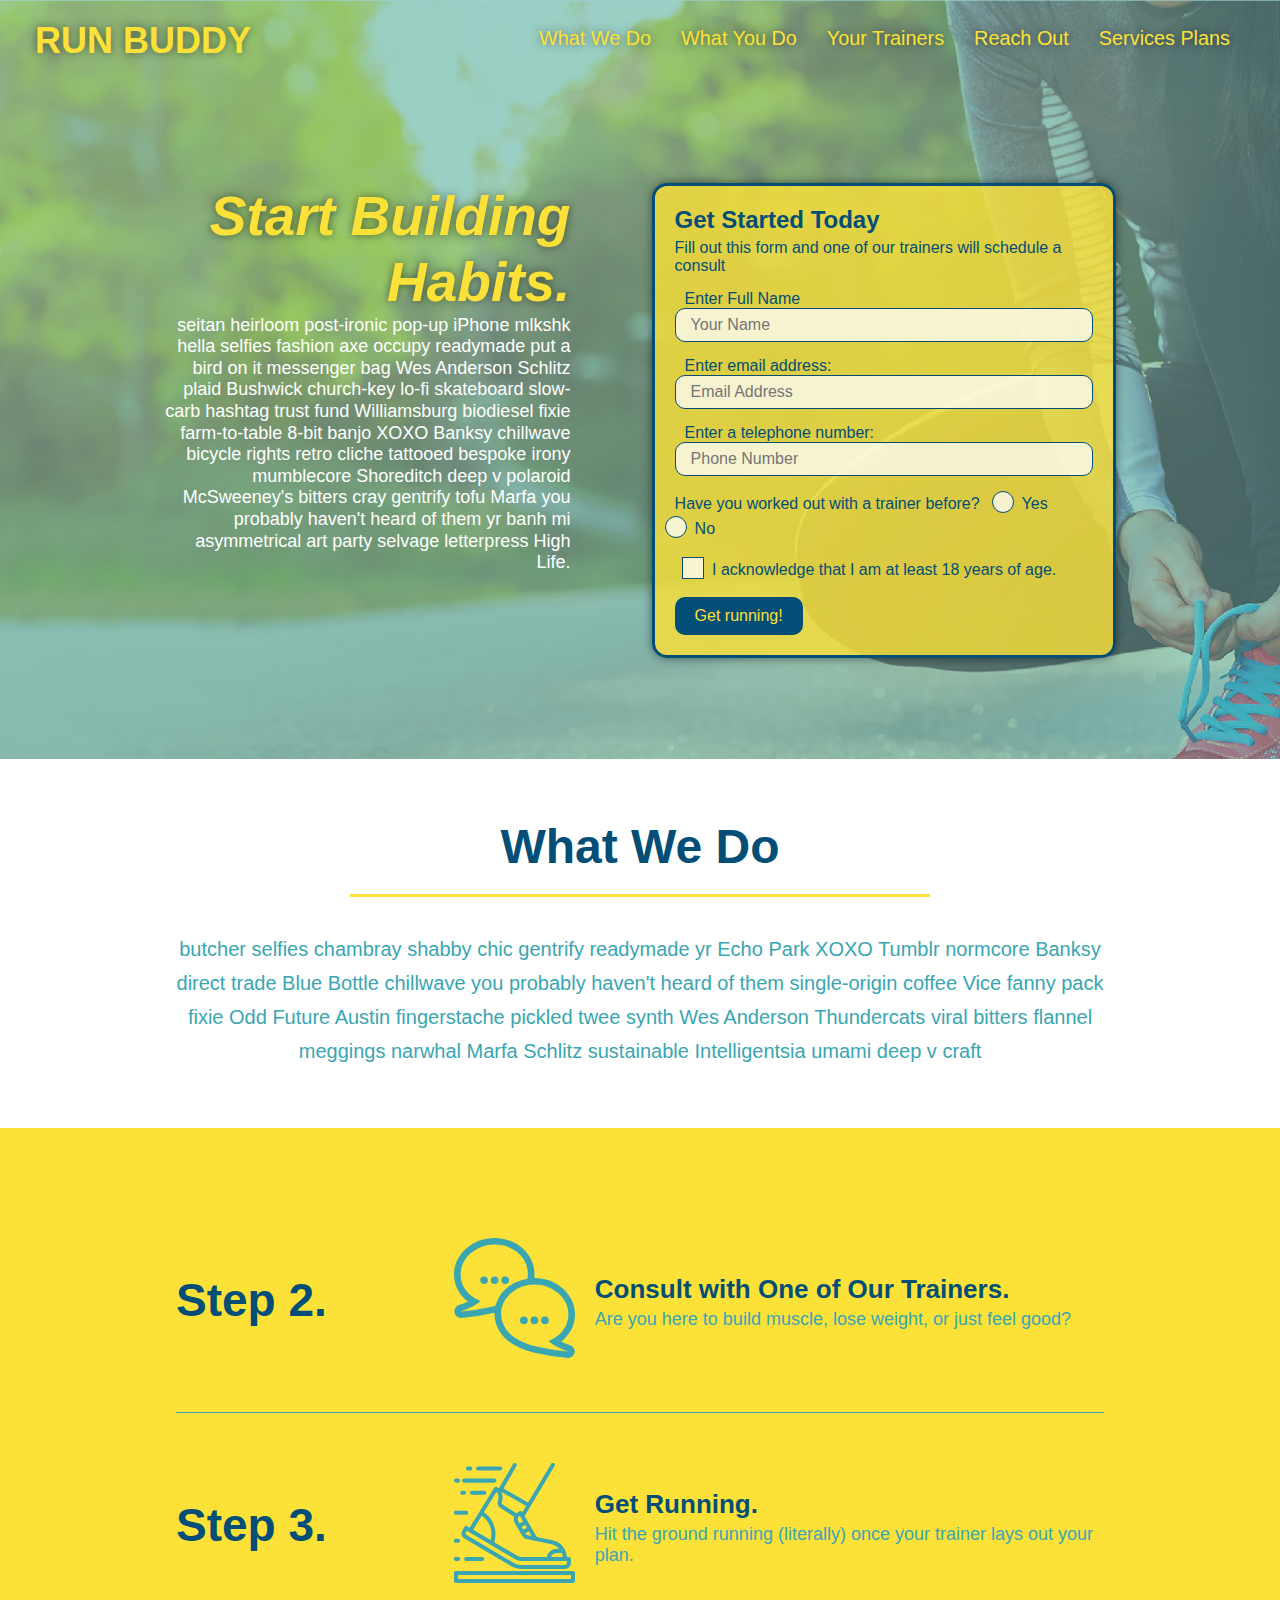
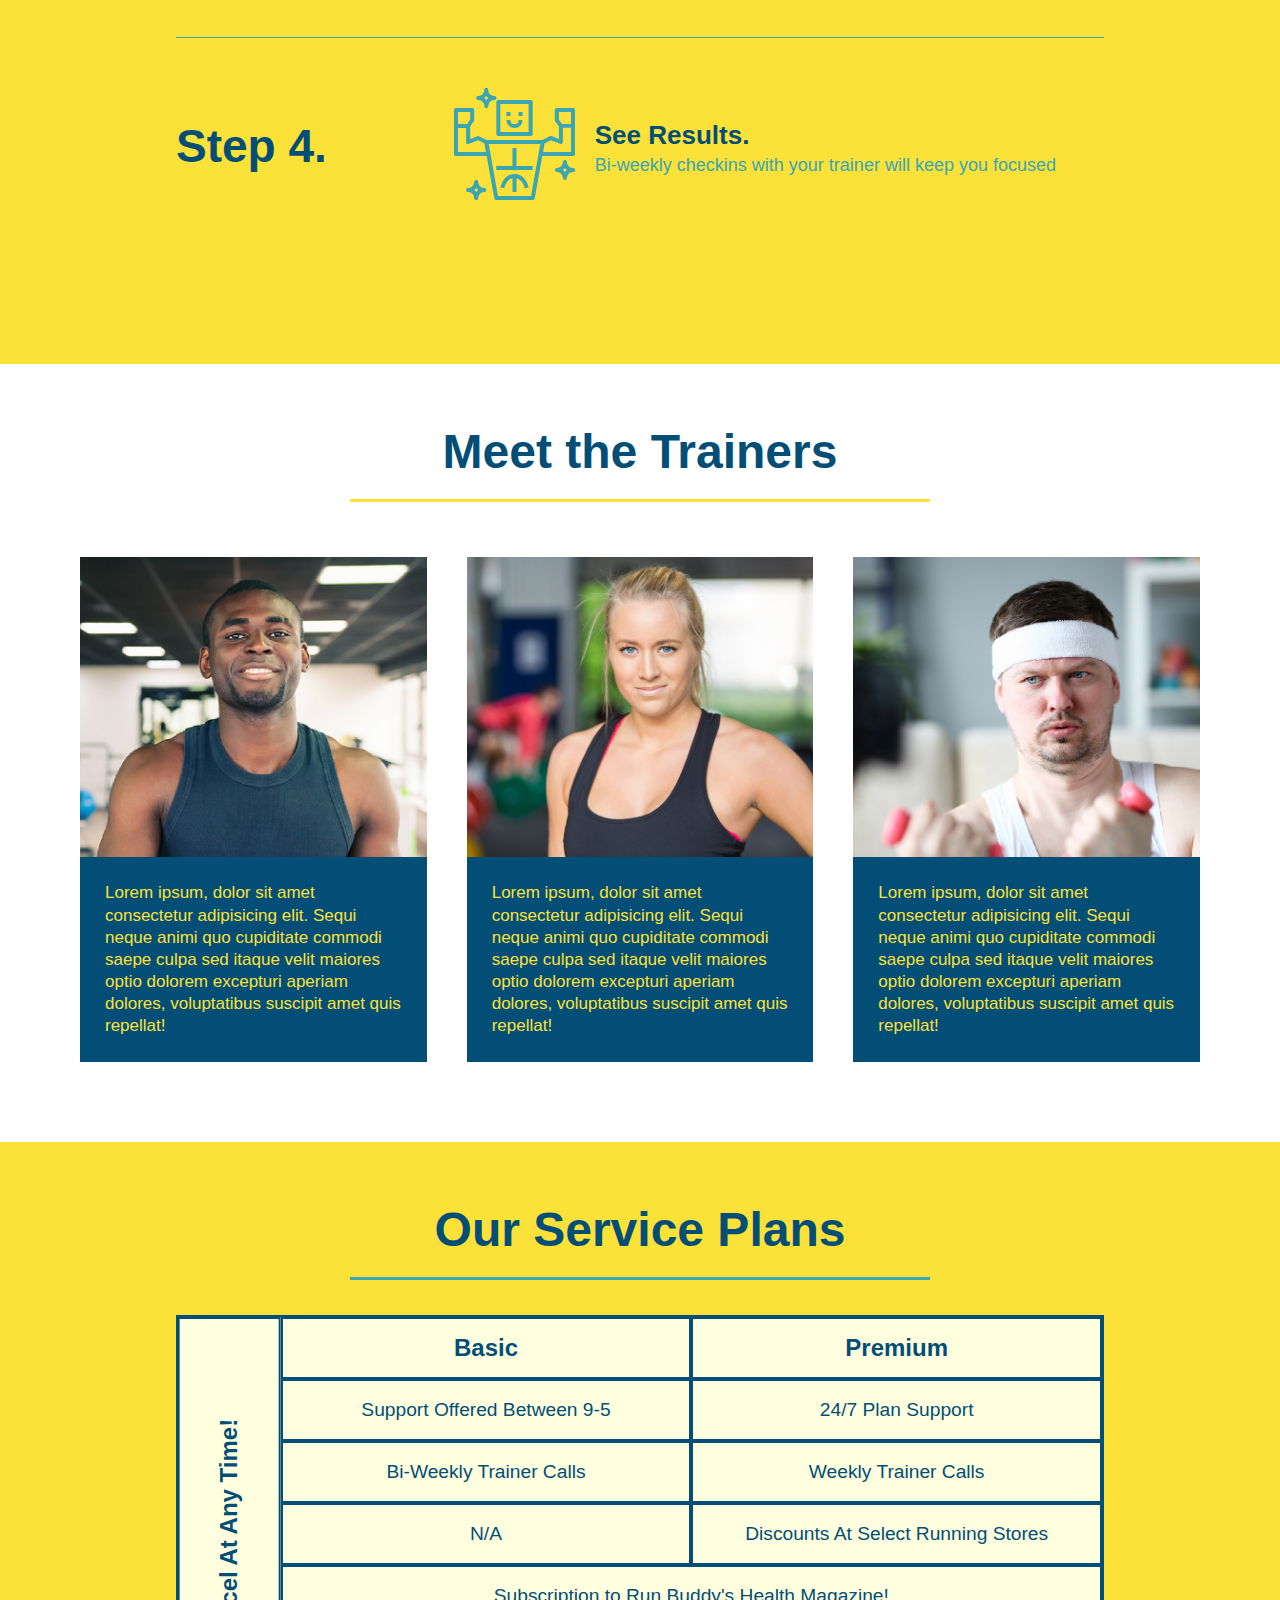
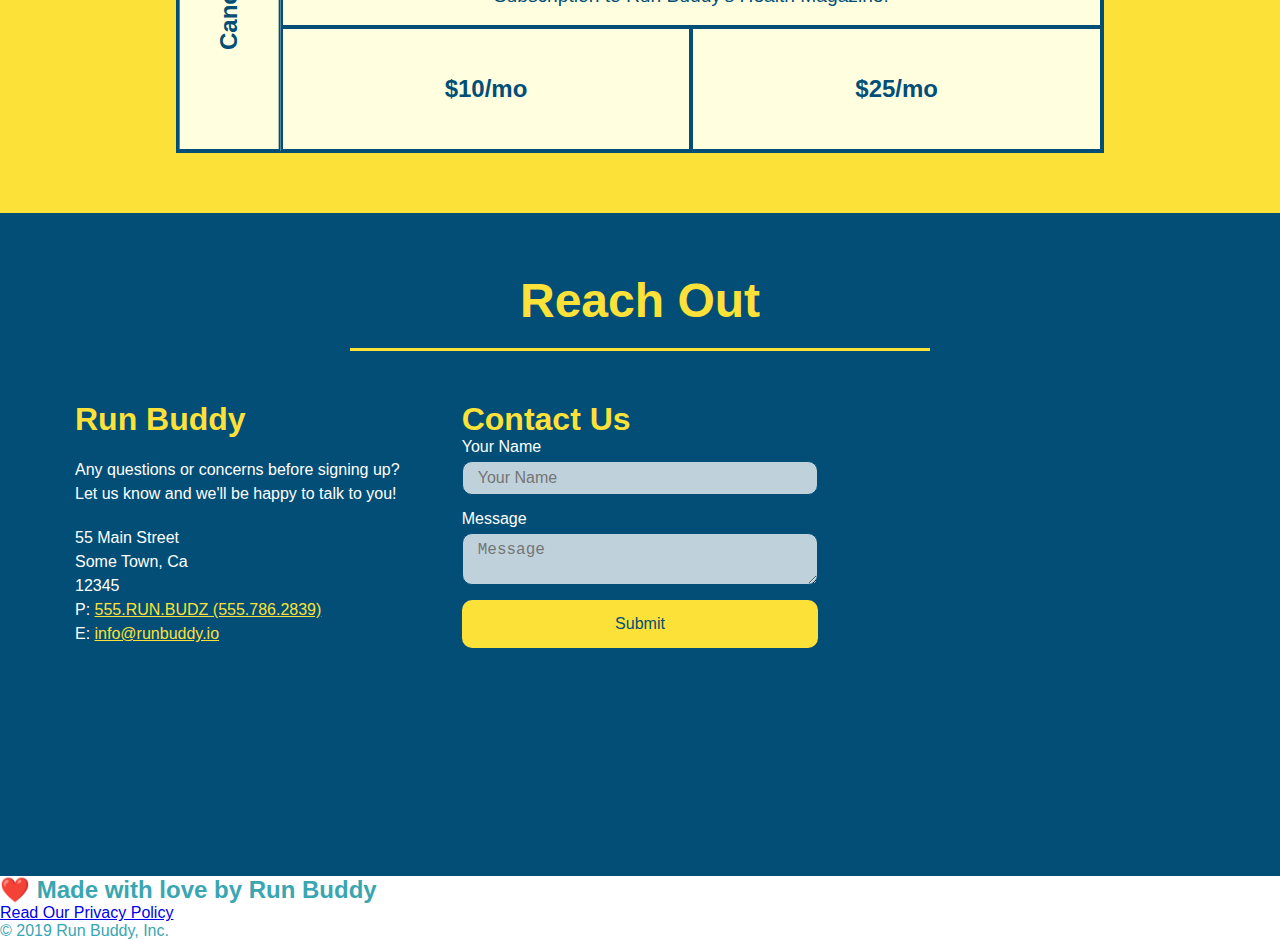
<file: index.html>
<!DOCTYPE html>
<html lang="en">

<head>
    <link rel="stylesheet" href="./assets/css/style.css" />
    <meta charset="UTF-8" />
    <meta name="viewport" content="width=device-width, initial-scale=1.0" />
    <title>Run Buddy</title>
</head>

<body>

    <header>

        <!-- navigation -->
        <h1>
            RUN BUDDY
        </h1>
        <nav>
            <!-- Unordered list element -->
            <ul>
                <!-- List item element-->
                <li>
                    <!-- Anchor element -->
                    <a href="#what-we-do">What We Do</a>
                </li>
                <li>
                    <a href="#what-you-do">What You Do</a>
                </li>
                <li>
                    <a href="#your-trainers">Your Trainers</a>
                </li>
                <li>
                    <a href="#reach-out">Reach Out</a>
                </li>
                <li>
                    <a href="#services-plans">Services Plans</a>
                </li>
            </ul>
        </nav>
    </header>
    <!-- hero/jumbotron -->
    <section class="hero">
        <div class="hero-cta">
            <h2>Start Building Habits.</h2>
            <p>
                seitan heirloom post-ironic pop-up iPhone mlkshk hella selfies fashion axe occupy readymade put a bird on it messenger bag Wes Anderson Schlitz plaid Bushwick church-key lo-fi skateboard slow-carb hashtag trust fund Williamsburg biodiesel fixie farm-to-table
                8-bit banjo XOXO Banksy chillwave bicycle rights retro cliche tattooed bespoke irony mumblecore Shoreditch deep v polaroid McSweeney's bitters cray gentrify tofu Marfa you probably haven't heard of them yr banh mi asymmetrical art party
                selvage letterpress High Life.
            </p>
        </div>

        <div class="hero-form">
            <h3>Get Started Today</h3>
            <p> Fill out this form and one of our trainers will schedule a consult </p>
            <!-- Add form element -->
            <form>
                <label for="name">Enter Full Name</label>
                <input type="text" placeholder="Your Name" name="name" id="name" class="form-input" />

                <label for="email">Enter email address:</label>
                <input type="email" placeholder="Email Address" name="email" id="email" class="form-input" />

                <label for="phone">Enter a telephone number:</label>
                <input type="tel" placeholder="Phone Number" name="phone" id="phone" class="form-input" />
                <p>
                    Have you worked out with a trainer before?
                    <span class="radio-wrapper">
                    <input type="radio" name="trainer-confirm" id="trainer-yes" />
                    <label for="trainer-yes">Yes</label>
                  </span>
                    <span class="radio-wrapper">
                    <input type="radio" name="trainer-confirm" id="trainer-no" />
                    <label for="trainer-no">No</label>
                  </span>
                </p>
                <p>
                    <span class="checkbox-wrapper">
                    <input type="checkbox" name="age-confirm" id="checkbox" />
                    <label for="checkbox">
                    I acknowledge that I am at least 18 years of age.</label>
                  </span>
                </p>
                <button type="submit"> 
                        Get running!
                    </button>
            </form>
        </div>
    </section>
    <!-- end hero -->
    <!-- "what we do" section -->
    <section id="what-we-do" class="intro">
        <div class="flex-row">
            <h2 class="section-title primary-border">
                What We Do
            </h2>
        </div>
        <div class="flex-row">
            <p>
                butcher selfies chambray shabby chic gentrify readymade yr Echo Park XOXO Tumblr normcore Banksy direct trade Blue Bottle chillwave you probably haven't heard of them single-origin coffee Vice fanny pack fixie Odd Future Austin fingerstache pickled twee
                synth Wes Anderson Thundercats viral bitters flannel meggings narwhal Marfa Schlitz sustainable Intelligentsia umami deep v craft
            </p>
        </div>
    </section>
    <!-- "what you do" section -->
    <section id="what-you-do" class="steps">
        <div class='"flex-row">
        <h2 class="section-title secondary-border">What You Do </h2>
        </div>

    <!-- Step 1 Being -->
            <div class="step">
                <h3>Step 1.</h3>
                <div class="step-info">
                <div class="step-img">
                    <img src="./assets/images/step-1.svg" alt="" />
                </div>
                <div class="step-text">
                    <h4>Fill Out The Form Above</h4>
                    <p>You're already here, so why not?</p>
                </div>
            </div>
        </div>

    <!-- Step 2 Being -->
        <div class="step">
            <h3>Step 2.</h3>
            <div class="step-info">
                <div class="step-img">
                    <img src="./assets/images/step-2.svg" alt="" />
                </div>
                <div class="step-text">
                    <h4>Consult with One of Our Trainers.</h4>
                    <p>Are you here to build muscle, lose weight, or just feel good?</p>
                </div>
            </div>
        </div>

    <!-- Step 3 Being -->
        <div class="step">
            <h3>Step 3.</h3>
            <div class="step-info">
                <div class="step-img">
                    <img src="./assets/images/step-3.svg" alt="" />
                </div>
                <div class="step-text">
                    <h4>Get Running.</h4>
                    <p>Hit the ground running (literally) once your trainer lays out your plan.</p>
                </div>
            </div>
        </div>

    <!-- Step 4 Being -->
        <div class="step">
            <h3>Step 4.</h3>
            <div class="step-info">
                <div class="step-img">
                    <img src="./assets/images/step-4.svg" alt="" />
                </div>
                <div class="step-text">
                    <h4>See Results.</h4>
                    <p>Bi-weekly checkins with your trainer will keep you focused</p>
                </div>
            </div>
        </div>
    </section>


    <!-- Trainers -->
    <section id="your-trainers">
        <div class="flex-row">
            <h2 class="section-title primary-border">
                Meet the Trainers
            </h2>
        </div>

        <!-- first trainer bio -->
        <div class="trainers">
            <article class="trainer">
                <div class="trainer-img trainer-1">
                    <div>
                        <h3>Arron Stephens</h3>
                        <h4>Speed / Strength</h4>
                    </div>
                </div>
                <div class="trainer-bio">
                    <p>
                        Lorem ipsum, dolor sit amet consectetur adipisicing elit. Sequi neque animi quo cupiditate commodi saepe culpa sed itaque velit maiores optio dolorem excepturi aperiam dolores, voluptatibus suscipit amet quis repellat!
                    </p>
                </div>
            </article>

            <!-- second trainer bio -->
            <article class="trainer">
                <div class="trainer-img trainer-2">
                    <div>
                        <h3>Joanna Gill</h3>
                        <h4>Endurance</h4>
                    </div>
                </div>
                <div class="trainer-bio">
                    <h3>Joanna Gill</h3>
                    <h4>Endurance</h4>
                    <p>
                        Lorem ipsum, dolor sit amet consectetur adipisicing elit. Sequi neque animi quo cupiditate commodi saepe culpa sed itaque velit maiores optio dolorem excepturi aperiam dolores, voluptatibus suscipit amet quis repellat!
                    </p>
                </div>
            </article>

            <!-- third trainer bio -->
            <article class="trainer">
                <div class="trainer-img trainer-3">
                    <div>
                        <h3>Harry "the Headband" Smith</h3>
                        <h4>Strength</h4>
                    </div>
                </div>
                <div class="trainer-bio">
                    <h3>Harry "The Headband" Smith</h3>
                    <h4>Strength</h4>
                <p>
                    Lorem ipsum, dolor sit amet consectetur adipisicing elit. Sequi neque animi quo cupiditate commodi saepe culpa sed itaque velit maiores optio dolorem excepturi aperiam dolores, voluptatibus suscipit amet quis repellat!
                </p>
                </div>
                </article>
        </div>
    </section>
    <!-- End Trainers -->

    <!-- "reach out" section MAP -->
    <section id="service-plans" class="services">

        <h2 class="section-title secondary-border">
            Our Service Plans
        </h2>

        <!-- GRID PLANS -->
        <div class="service-grid-wrapper">
            <div class="service-grid-container">

                <!-- Headers -->
                <div class="service-grid-item grid-head basic">
                    Basic
                </div>
                <div class="service-grid-item grid-head premium">
                    Premium
                </div>
                <!-- Body -->
                <div class="service-grid-item basic">
                    Support Offered Between 9-5
                </div>

                <div class="service-grid-item premium">
                    24/7 Plan Support
                </div>

                <div class="service-grid-item basic">
                    Bi-Weekly Trainer Calls
                </div>

                <div class="service-grid-item premium">
                    Weekly Trainer Calls
                </div>

                <div class="service-grid-item basic">
                    N/A
                </div>

                <div class="service-grid-item premium">
                    Discounts At Select Running Stores
                </div>

                <div class="service-grid-item both">
                    Subscription to Run Buddy's Health Magazine!
                </div>

                <div class="service-grid-item grid-price basic">
                    $10/mo
                </div>
                <div class="service-grid-item grid-price premium">
                    $25/mo
                </div>

                <div class="service-grid-item cancel">
                    Cancel At Any Time!
                </div>

            </div> <!-- div service-grid-container -->
        </div> <!-- div service-grid-wrapper -->


    </section>

    <section id="reach-out" class="contact">
        <div class="flex-row">
            <h2 class="section-title primary-border">
                Reach Out
            </h2>
        </div>
        <div class="contact-info">
            <div>
                <h3>Run Buddy</h3>
                <p>
                    Any questions or concerns before signing up?
                    <br /> Let us know and we'll be happy to talk to you!
                </p>
        <!-- RUN BUDDY ADDRESS  -->
                <address>
        55 Main Street <br />
        Some Town, Ca <br />
        12345 <br />
        P: <a href="tel:555.786.2839">555.RUN.BUDZ (555.786.2839)</a><br />
        E: <a href="mailto://info@runbuddy.io">info@runbuddy.io</a>
      </address>

            </div>

            <div class="contact-form">
                <h3>Contact Us</h3>
                <form>
                    <label for="contact-name">Your Name</label>
                    <input type="text" id="contact-name" placeholder="Your Name" />

                    <label for="contact-message">Message</label>
                    <textarea id="contact-message" placeholder="Message"></textarea>

                    <button type="submit">Submit</button>
                </form>
            </div>

            <iframe src="https://www.google.com/maps/embed?pb=!1m14!1m12!1m3!1d12182.30520634488!2d-74.0652613!3d40.2407219!2m3!1f0!2f0!3f0!3m2!1i1024!2i768!4f13.1!5e0!3m2!1sen!2sus!4v1561060983193!5m2!1sen!2sus" 
            frameborder="0" 
            style="border:0" 
            allowfullscreen=""
            aria-hidden="false"
            tabindex="0">
        </iframe>

        </div>
        </section>
        <!-- footer -->
        <footer>
            <h2>
                ❤️ Made with love by Run Buddy
            </h2>
            <div>
                <a href="./privacy-policy.html">Read Our Privacy Policy</a><br /> &copy; 2019 Run Buddy, Inc.
            </div>
        </footer>

</body>

</html>
</file>
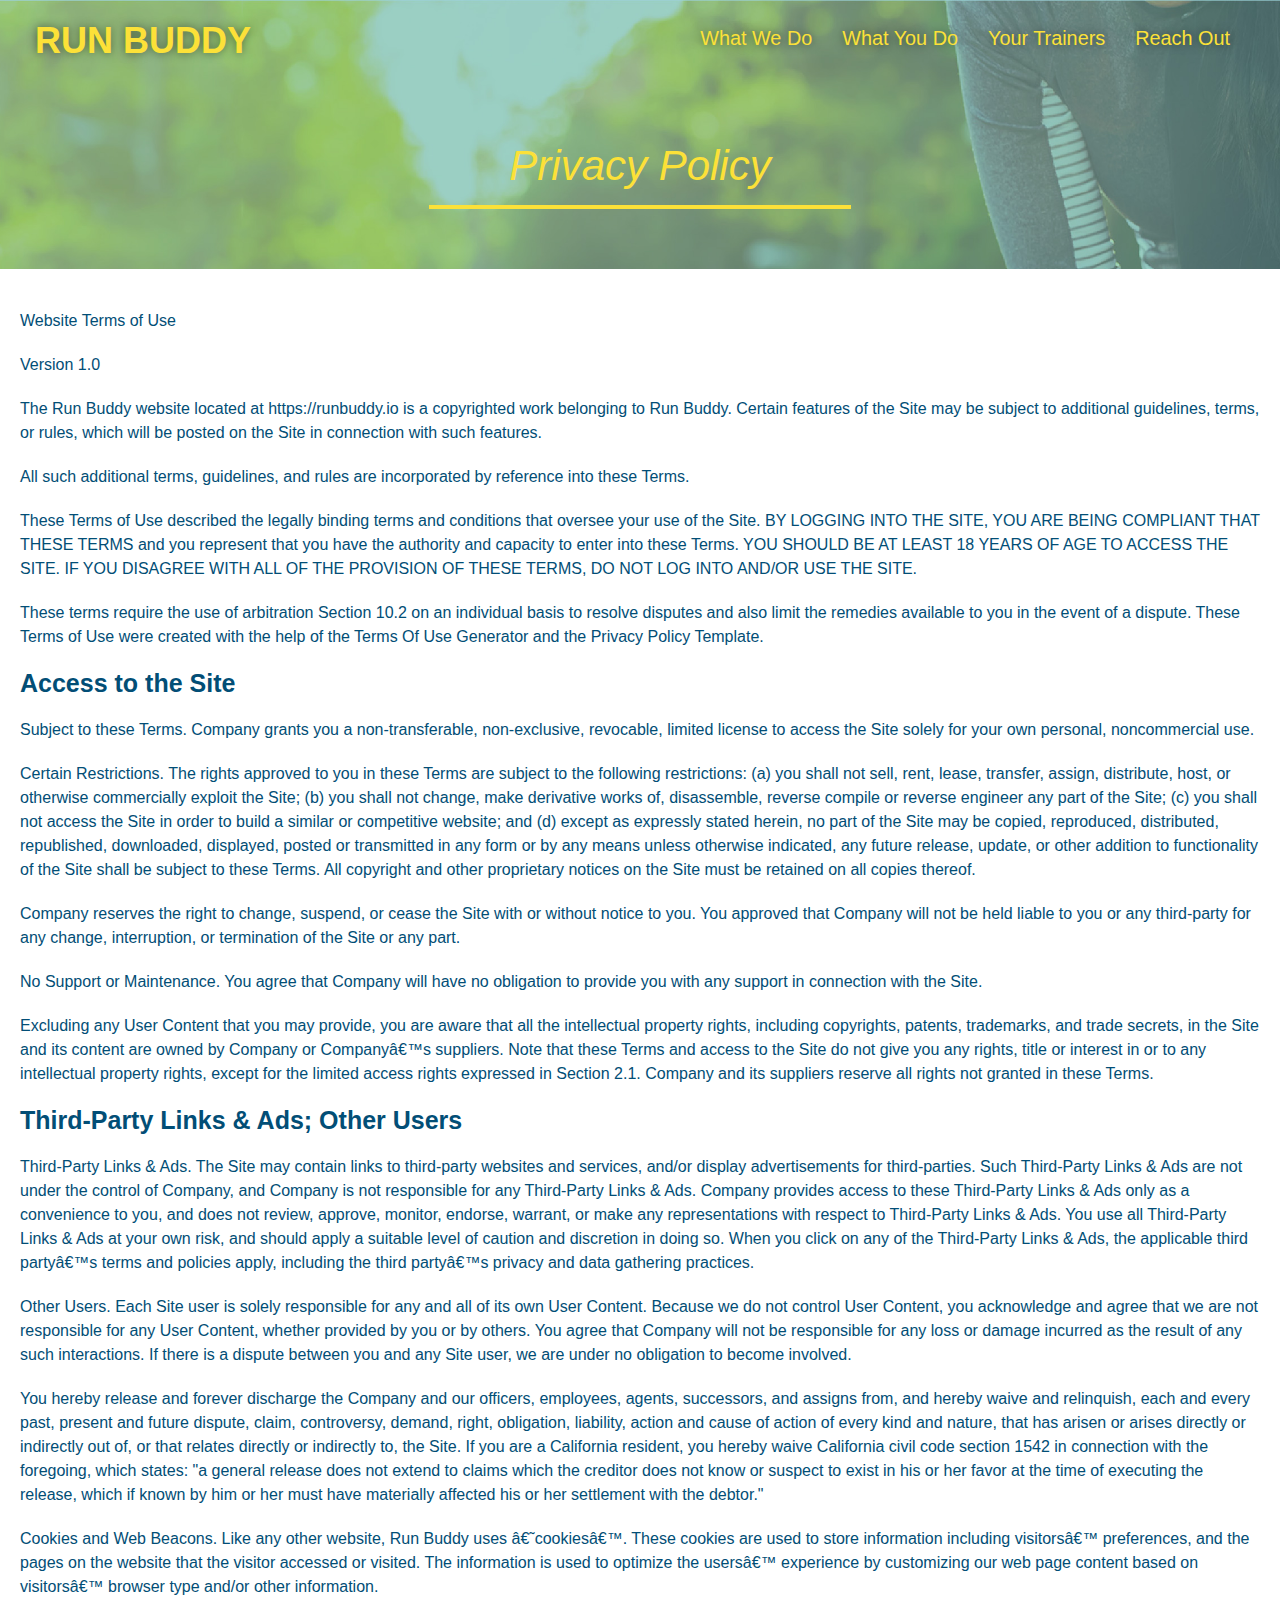
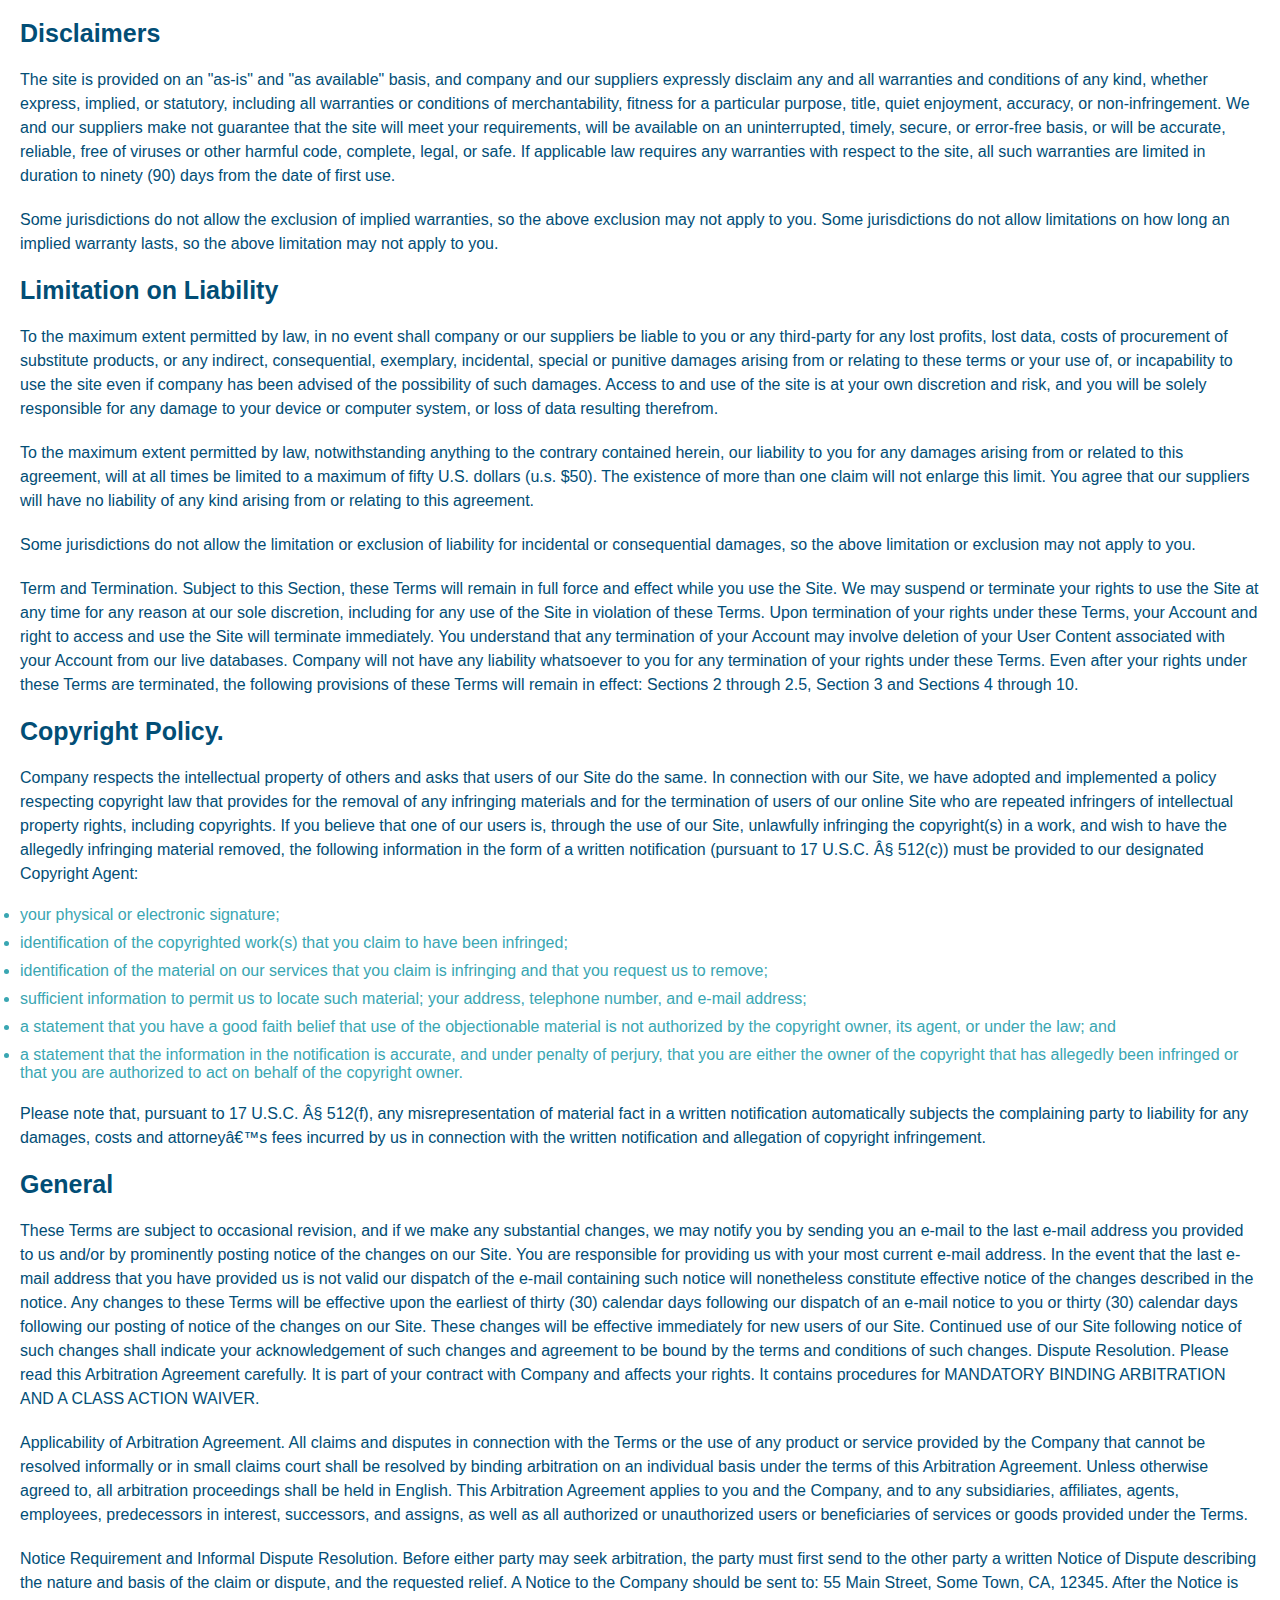
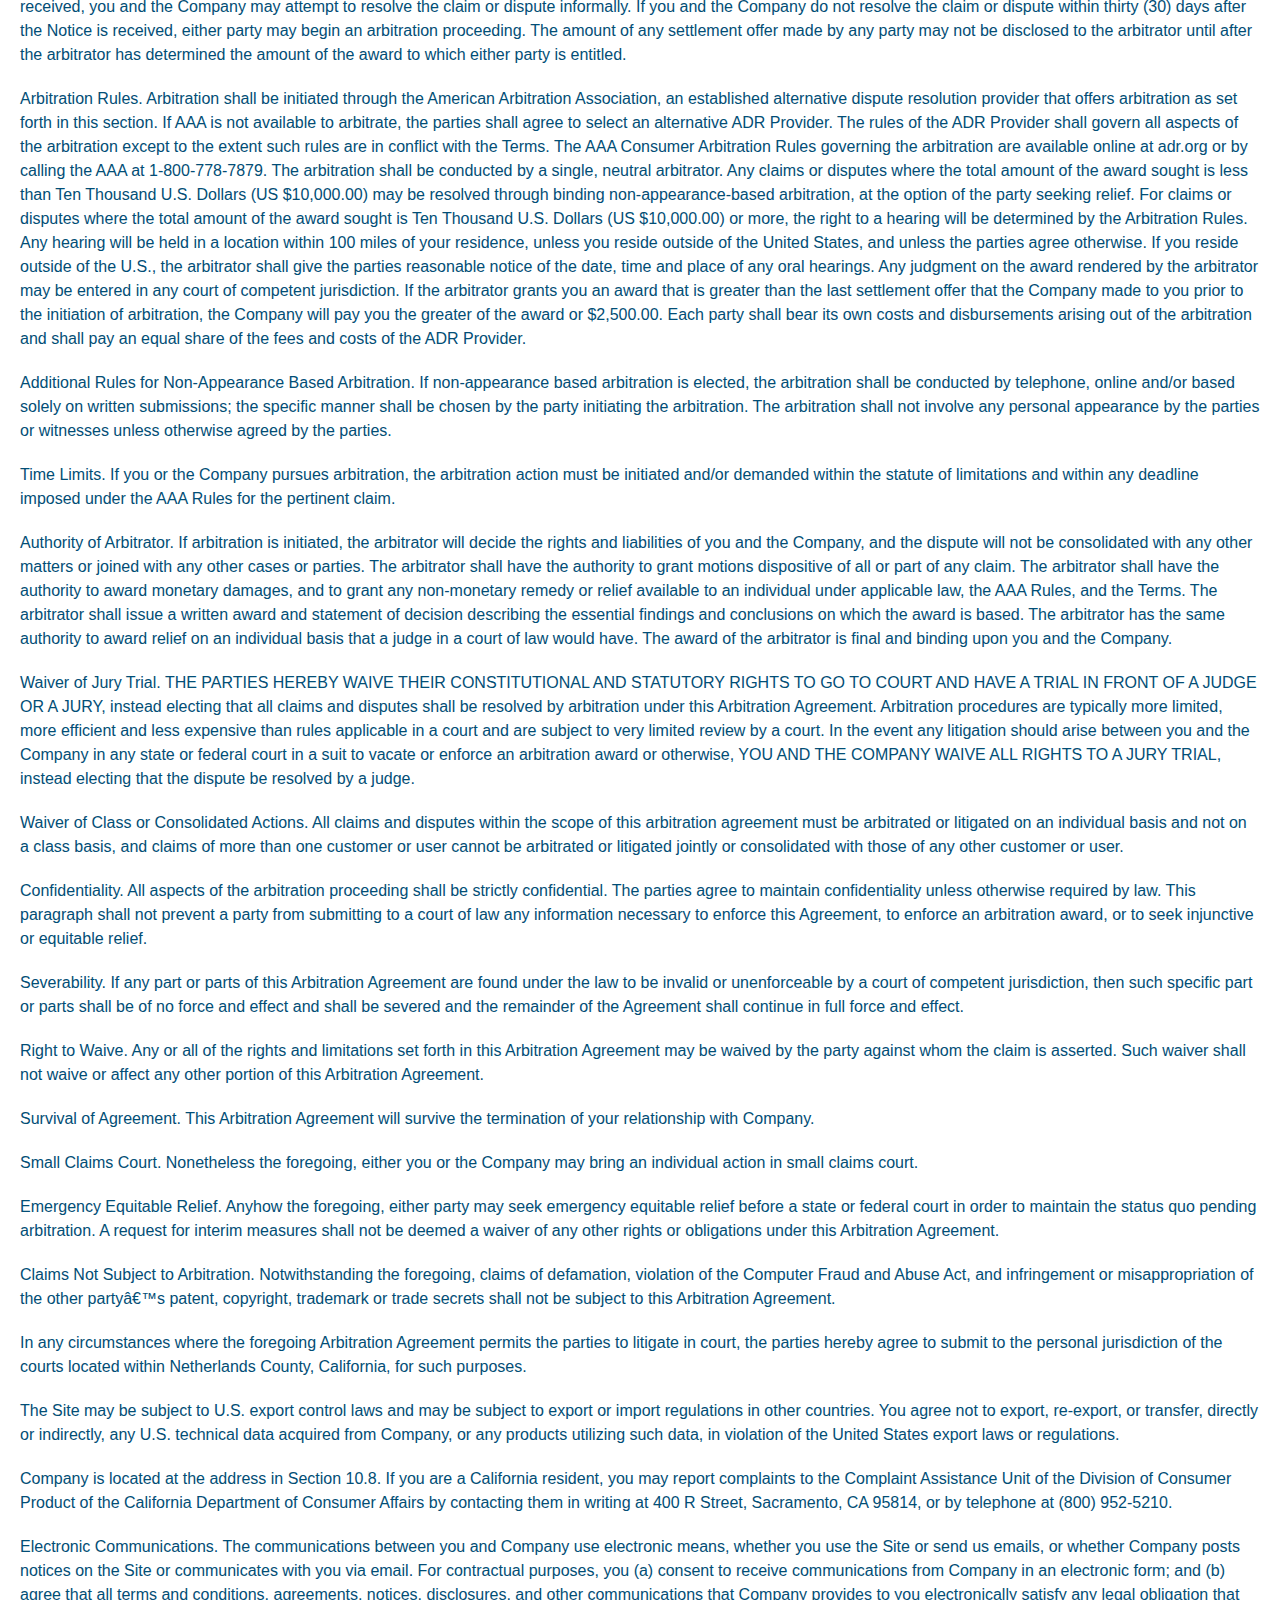
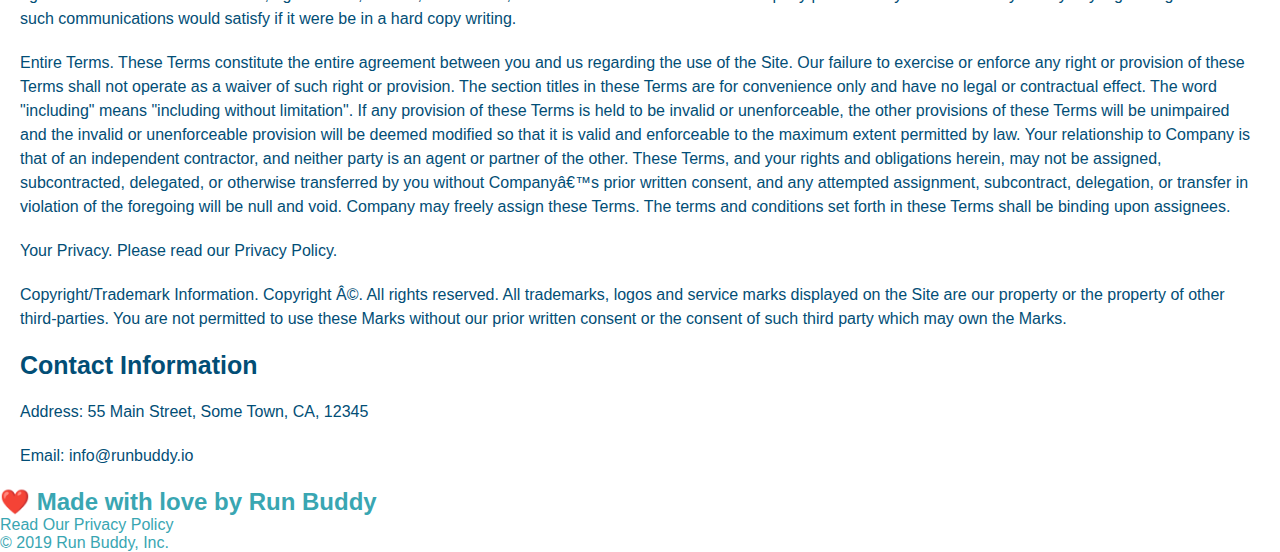
<file: privacy-policy.html>
<!DOCTYPE html>
<html lang="en">
    <head>
      <meta name="viewport" content="width=device-width, initial-scale=1.0" />
        <meta charset="UTF-8" />
        <title>Privacy Policy - Run Buddy</title>

        <!-- CSS stylesheet -->
        <link rel="stylesheet" href="./assets/css/style.css" /> 
        <link rel="stylesheet" href="./assets/css/secondary-style.css" />

    </head>
    
    <body>
        <!-- navigation -->
        <header>
            
            <h1>
                RUN BUDDY
            </h1>
                <!-- Navigation -->
            <nav>
                <!-- Unordered list element -->
                <ul>
                  <!-- List item element-->
                  <li>
                    <!-- Anchor element -->
                    <a href="./index.html#what-we-do">What We Do</a>
                  </li>
                  <li>
                    <a href="./index.html#what-you-do">What You Do</a>
                  </li>
                  <li>
                    <a href="./index.html#your-trainers">Your Trainers</a>
                  </li>
                  <li>
                    <a href="./index.html#reach-out">Reach Out</a>
                  </li>
                </ul>
            </nav>
        </header>
        <!-- Nav End -->

        <!-- hero/jumbotron -->
        <section class="hero">

          <h2 class="page-title">  
        Privacy Policy
          </h2>
        </section>
        
        <article class="secondary-content">
          <p>
            Website Terms of Use
          </p>
    
          <p>
            Version 1.0
          </p>
    
          <p>
            The Run Buddy website located at https://runbuddy.io is a copyrighted work belonging to Run Buddy. Certain
            features of the Site may be subject to additional guidelines, terms, or rules, which will be posted on the Site
            in connection with such features.
          </p>
    
          <p>
            All such additional terms, guidelines, and rules are incorporated by reference into these Terms.
          </p>
    
          <p>
            These Terms of Use described the legally binding terms and conditions that oversee your use of the Site. BY
            LOGGING INTO THE SITE, YOU ARE BEING COMPLIANT THAT THESE TERMS and you represent that you have the authority
            and capacity to enter into these Terms. YOU SHOULD BE AT LEAST 18 YEARS OF AGE TO ACCESS THE SITE. IF YOU
            DISAGREE WITH ALL OF THE PROVISION OF THESE TERMS, DO NOT LOG INTO AND/OR USE THE SITE.
          </p>
    
          <p>
            These terms require the use of arbitration Section 10.2 on an individual basis to resolve disputes and also
            limit the remedies available to you in the event of a dispute. These Terms of Use were created with the help of
            the Terms Of Use Generator and the Privacy Policy Template.
          </p>
    
          <h3>
            Access to the Site
          </h3>
    
          <p>
            Subject to these Terms. Company grants you a non-transferable, non-exclusive, revocable, limited license to
            access the Site solely for your own personal, noncommercial use.
          </p>
    
          <p>
            Certain Restrictions. The rights approved to you in these Terms are subject to the following restrictions: (a)
            you shall not sell, rent, lease, transfer, assign, distribute, host, or otherwise commercially exploit the Site;
            (b) you shall not change, make derivative works of, disassemble, reverse compile or reverse engineer any part of
            the Site; (c) you shall not access the Site in order to build a similar or competitive website; and (d) except
            as expressly stated herein, no part of the Site may be copied, reproduced, distributed, republished, downloaded,
            displayed, posted or transmitted in any form or by any means unless otherwise indicated, any future release,
            update, or other addition to functionality of the Site shall be subject to these Terms. All copyright and other
            proprietary notices on the Site must be retained on all copies thereof.
          </p>
    
          <p>
            Company reserves the right to change, suspend, or cease the Site with or without notice to you. You approved
            that Company will not be held liable to you or any third-party for any change, interruption, or termination of
            the Site or any part.
          </p>
    
          <p>
            No Support or Maintenance. You agree that Company will have no obligation to provide you with any support in
            connection with the Site.
          </p>
    
          <p>
            Excluding any User Content that you may provide, you are aware that all the intellectual property rights,
            including copyrights, patents, trademarks, and trade secrets, in the Site and its content are owned by Company
            or Companyâ€™s suppliers. Note that these Terms and access to the Site do not give you any rights, title or
            interest in or to any intellectual property rights, except for the limited access rights expressed in Section
            2.1. Company and its suppliers reserve all rights not granted in these Terms.
          </p>
    
          <h3>
            Third-Party Links & Ads; Other Users
          </h3>
    
          <p>
            Third-Party Links & Ads. The Site may contain links to third-party websites and services, and/or display
            advertisements for third-parties. Such Third-Party Links & Ads are not under the control of Company, and Company
            is not responsible for any Third-Party Links & Ads. Company provides access to these Third-Party Links & Ads
            only as a convenience to you, and does not review, approve, monitor, endorse, warrant, or make any
            representations with respect to Third-Party Links & Ads. You use all Third-Party Links & Ads at your own risk,
            and should apply a suitable level of caution and discretion in doing so. When you click on any of the
            Third-Party Links & Ads, the applicable third partyâ€™s terms and policies apply, including the third partyâ€™s
            privacy and data gathering practices.
          </p>
    
          <p>
            Other Users. Each Site user is solely responsible for any and all of its own User Content. Because we do not
            control User Content, you acknowledge and agree that we are not responsible for any User Content, whether
            provided by you or by others. You agree that Company will not be responsible for any loss or damage incurred as
            the result of any such interactions. If there is a dispute between you and any Site user, we are under no
            obligation to become involved.
          </p>
    
          <p>
            You hereby release and forever discharge the Company and our officers, employees, agents, successors, and
            assigns from, and hereby waive and relinquish, each and every past, present and future dispute, claim,
            controversy, demand, right, obligation, liability, action and cause of action of every kind and nature, that has
            arisen or arises directly or indirectly out of, or that relates directly or indirectly to, the Site. If you are
            a California resident, you hereby waive California civil code section 1542 in connection with the foregoing,
            which states: "a general release does not extend to claims which the creditor does not know or suspect to exist
            in his or her favor at the time of executing the release, which if known by him or her must have materially
            affected his or her settlement with the debtor."
          </p>
    
          <p>
            Cookies and Web Beacons. Like any other website, Run Buddy uses â€˜cookiesâ€™. These cookies are used to store
            information including visitorsâ€™ preferences, and the pages on the website that the visitor accessed or visited.
            The information is used to optimize the usersâ€™ experience by customizing our web page content based on visitorsâ€™
            browser type and/or other information.
          </p>
    
          <h3>
            Disclaimers
          </h3>
    
          <p>
            The site is provided on an "as-is" and "as available" basis, and company and our suppliers expressly disclaim
            any and all warranties and conditions of any kind, whether express, implied, or statutory, including all
            warranties or conditions of merchantability, fitness for a particular purpose, title, quiet enjoyment, accuracy,
            or non-infringement. We and our suppliers make not guarantee that the site will meet your requirements, will be
            available on an uninterrupted, timely, secure, or error-free basis, or will be accurate, reliable, free of
            viruses or other harmful code, complete, legal, or safe. If applicable law requires any warranties with respect
            to the site, all such warranties are limited in duration to ninety (90) days from the date of first use.
          </p>
    
          <p>
            Some jurisdictions do not allow the exclusion of implied warranties, so the above exclusion may not apply to
            you. Some jurisdictions do not allow limitations on how long an implied warranty lasts, so the above limitation
            may not apply to you.
          </p>
    
          <h3>
            Limitation on Liability
          </h3>
    
          <p>
            To the maximum extent permitted by law, in no event shall company or our suppliers be liable to you or any
            third-party for any lost profits, lost data, costs of procurement of substitute products, or any indirect,
            consequential, exemplary, incidental, special or punitive damages arising from or relating to these terms or
            your use of, or incapability to use the site even if company has been advised of the possibility of such
            damages. Access to and use of the site is at your own discretion and risk, and you will be solely responsible
            for any damage to your device or computer system, or loss of data resulting therefrom.
          </p>
    
          <p>
            To the maximum extent permitted by law, notwithstanding anything to the contrary contained herein, our liability
            to you for any damages arising from or related to this agreement, will at all times be limited to a maximum of
            fifty U.S. dollars (u.s. $50). The existence of more than one claim will not enlarge this limit. You agree that
            our suppliers will have no liability of any kind arising from or relating to this agreement.
          </p>
    
          <p>
            Some jurisdictions do not allow the limitation or exclusion of liability for incidental or consequential
            damages, so the above limitation or exclusion may not apply to you.
          </p>
    
          <p>
            Term and Termination. Subject to this Section, these Terms will remain in full force and effect while you use
            the Site. We may suspend or terminate your rights to use the Site at any time for any reason at our sole
            discretion, including for any use of the Site in violation of these Terms. Upon termination of your rights under
            these Terms, your Account and right to access and use the Site will terminate immediately. You understand that
            any termination of your Account may involve deletion of your User Content associated with your Account from our
            live databases. Company will not have any liability whatsoever to you for any termination of your rights under
            these Terms. Even after your rights under these Terms are terminated, the following provisions of these Terms
            will remain in effect: Sections 2 through 2.5, Section 3 and Sections 4 through 10.
          </p>
    
          <h3>
            Copyright Policy.
          </h3>
    
          <p>
            Company respects the intellectual property of others and asks that users of our Site do the same. In connection
            with our Site, we have adopted and implemented a policy respecting copyright law that provides for the removal
            of any infringing materials and for the termination of users of our online Site who are repeated infringers of
            intellectual property rights, including copyrights. If you believe that one of our users is, through the use of
            our Site, unlawfully infringing the copyright(s) in a work, and wish to have the allegedly infringing material
            removed, the following information in the form of a written notification (pursuant to 17 U.S.C. Â§ 512(c)) must
            be provided to our designated Copyright Agent:
          </p>
    
          <ul>
            <li>
              your physical or electronic signature;
            </li>
            <li>
              identification of the copyrighted work(s) that you claim to have been infringed;
            </li>
            <li>
              identification of the material on our services that you claim is infringing and that you request us to remove;
            </li>
            <li>
              sufficient information to permit us to locate such material; your address, telephone number, and e-mail
              address;
            </li>
            <li>
              a statement that you have a good faith belief that use of the objectionable material is not authorized by the
              copyright owner, its agent, or under the law; and
            </li>
            <li>
              a statement that the information in the notification is accurate, and under penalty of perjury, that you are
              either the owner of the copyright that has allegedly been infringed or that you are authorized to act on
              behalf of the copyright owner.
            </li>
          </ul>
    
          <p>
            Please note that, pursuant to 17 U.S.C. Â§ 512(f), any misrepresentation of material fact in a written
            notification automatically subjects the complaining party to liability for any damages, costs and attorneyâ€™s
            fees incurred by us in connection with the written notification and allegation of copyright infringement.
          </p>
    
          <h3>
            General
          </h3>
    
          <p>
            These Terms are subject to occasional revision, and if we make any substantial changes, we may notify you by
            sending you an e-mail to the last e-mail address you provided to us and/or by prominently posting notice of the
            changes on our Site. You are responsible for providing us with your most current e-mail address. In the event
            that the last e-mail address that you have provided us is not valid our dispatch of the e-mail containing such
            notice will nonetheless constitute effective notice of the changes described in the notice. Any changes to these
            Terms will be effective upon the earliest of thirty (30) calendar days following our dispatch of an e-mail
            notice to you or thirty (30) calendar days following our posting of notice of the changes on our Site. These
            changes will be effective immediately for new users of our Site. Continued use of our Site following notice of
            such changes shall indicate your acknowledgement of such changes and agreement to be bound by the terms and
            conditions of such changes. Dispute Resolution. Please read this Arbitration Agreement carefully. It is part of
            your contract with Company and affects your rights. It contains procedures for MANDATORY BINDING ARBITRATION AND
            A CLASS ACTION WAIVER.
          </p>
    
          <p>
            Applicability of Arbitration Agreement. All claims and disputes in connection with the Terms or the use of any
            product or service provided by the Company that cannot be resolved informally or in small claims court shall be
            resolved by binding arbitration on an individual basis under the terms of this Arbitration Agreement. Unless
            otherwise agreed to, all arbitration proceedings shall be held in English. This Arbitration Agreement applies to
            you and the Company, and to any subsidiaries, affiliates, agents, employees, predecessors in interest,
            successors, and assigns, as well as all authorized or unauthorized users or beneficiaries of services or goods
            provided under the Terms.
          </p>
    
          <p>
            Notice Requirement and Informal Dispute Resolution. Before either party may seek arbitration, the party must
            first send to the other party a written Notice of Dispute describing the nature and basis of the claim or
            dispute, and the requested relief. A Notice to the Company should be sent to: 55 Main Street, Some Town, CA,
            12345. After the Notice is received, you and the Company may attempt to resolve the claim or dispute informally.
            If you and the Company do not resolve the claim or dispute within thirty (30) days after the Notice is received,
            either party may begin an arbitration proceeding. The amount of any settlement offer made by any party may not
            be disclosed to the arbitrator until after the arbitrator has determined the amount of the award to which either
            party is entitled.
          </p>
    
          <p>
            Arbitration Rules. Arbitration shall be initiated through the American Arbitration Association, an established
            alternative dispute resolution provider that offers arbitration as set forth in this section. If AAA is not
            available to arbitrate, the parties shall agree to select an alternative ADR Provider. The rules of the ADR
            Provider shall govern all aspects of the arbitration except to the extent such rules are in conflict with the
            Terms. The AAA Consumer Arbitration Rules governing the arbitration are available online at adr.org or by
            calling the AAA at 1-800-778-7879. The arbitration shall be conducted by a single, neutral arbitrator. Any
            claims or disputes where the total amount of the award sought is less than Ten Thousand U.S. Dollars (US
            $10,000.00) may be resolved through binding non-appearance-based arbitration, at the option of the party seeking
            relief. For claims or disputes where the total amount of the award sought is Ten Thousand U.S. Dollars (US
            $10,000.00) or more, the right to a hearing will be determined by the Arbitration Rules. Any hearing will be
            held in a location within 100 miles of your residence, unless you reside outside of the United States, and
            unless the parties agree otherwise. If you reside outside of the U.S., the arbitrator shall give the parties
            reasonable notice of the date, time and place of any oral hearings. Any judgment on the award rendered by the
            arbitrator may be entered in any court of competent jurisdiction. If the arbitrator grants you an award that is
            greater than the last settlement offer that the Company made to you prior to the initiation of arbitration, the
            Company will pay you the greater of the award or $2,500.00. Each party shall bear its own costs and
            disbursements arising out of the arbitration and shall pay an equal share of the fees and costs of the ADR
            Provider.
          </p>
    
          <p>
            Additional Rules for Non-Appearance Based Arbitration. If non-appearance based arbitration is elected, the
            arbitration shall be conducted by telephone, online and/or based solely on written submissions; the specific
            manner shall be chosen by the party initiating the arbitration. The arbitration shall not involve any personal
            appearance by the parties or witnesses unless otherwise agreed by the parties.
          </p>
    
          <p>
            Time Limits. If you or the Company pursues arbitration, the arbitration action must be initiated and/or demanded
            within the statute of limitations and within any deadline imposed under the AAA Rules for the pertinent claim.
          </p>
    
          <p>
            Authority of Arbitrator. If arbitration is initiated, the arbitrator will decide the rights and liabilities of
            you and the Company, and the dispute will not be consolidated with any other matters or joined with any other
            cases or parties. The arbitrator shall have the authority to grant motions dispositive of all or part of any
            claim. The arbitrator shall have the authority to award monetary damages, and to grant any non-monetary remedy
            or relief available to an individual under applicable law, the AAA Rules, and the Terms. The arbitrator shall
            issue a written award and statement of decision describing the essential findings and conclusions on which the
            award is based. The arbitrator has the same authority to award relief on an individual basis that a judge in a
            court of law would have. The award of the arbitrator is final and binding upon you and the Company.
          </p>
    
          <p>
            Waiver of Jury Trial. THE PARTIES HEREBY WAIVE THEIR CONSTITUTIONAL AND STATUTORY RIGHTS TO GO TO COURT AND HAVE
            A TRIAL IN FRONT OF A JUDGE OR A JURY, instead electing that all claims and disputes shall be resolved by
            arbitration under this Arbitration Agreement. Arbitration procedures are typically more limited, more efficient
            and less expensive than rules applicable in a court and are subject to very limited review by a court. In the
            event any litigation should arise between you and the Company in any state or federal court in a suit to vacate
            or enforce an arbitration award or otherwise, YOU AND THE COMPANY WAIVE ALL RIGHTS TO A JURY TRIAL, instead
            electing that the dispute be resolved by a judge.
          </p>
    
          <p>
            Waiver of Class or Consolidated Actions. All claims and disputes within the scope of this arbitration agreement
            must be arbitrated or litigated on an individual basis and not on a class basis, and claims of more than one
            customer or user cannot be arbitrated or litigated jointly or consolidated with those of any other customer or
            user.
          </p>
    
          <p>
            Confidentiality. All aspects of the arbitration proceeding shall be strictly confidential. The parties agree to
            maintain confidentiality unless otherwise required by law. This paragraph shall not prevent a party from
            submitting to a court of law any information necessary to enforce this Agreement, to enforce an arbitration
            award, or to seek injunctive or equitable relief.
          </p>
    
          <p>
            Severability. If any part or parts of this Arbitration Agreement are found under the law to be invalid or
            unenforceable by a court of competent jurisdiction, then such specific part or parts shall be of no force and
            effect and shall be severed and the remainder of the Agreement shall continue in full force and effect.
          </p>
    
          <p>
            Right to Waive. Any or all of the rights and limitations set forth in this Arbitration Agreement may be waived
            by the party against whom the claim is asserted. Such waiver shall not waive or affect any other portion of this
            Arbitration Agreement.
          </p>
    
          <p>
            Survival of Agreement. This Arbitration Agreement will survive the termination of your relationship with
            Company.
          </p>
    
          <p>
            Small Claims Court. Nonetheless the foregoing, either you or the Company may bring an individual action in small
            claims court.
          </p>
    
          <p>
            Emergency Equitable Relief. Anyhow the foregoing, either party may seek emergency equitable relief before a
            state or federal court in order to maintain the status quo pending arbitration. A request for interim measures
            shall not be deemed a waiver of any other rights or obligations under this Arbitration Agreement.
          </p>
    
          <p>
            Claims Not Subject to Arbitration. Notwithstanding the foregoing, claims of defamation, violation of the
            Computer Fraud and Abuse Act, and infringement or misappropriation of the other partyâ€™s patent, copyright,
            trademark or trade secrets shall not be subject to this Arbitration Agreement.
          </p>
    
          <p>
            In any circumstances where the foregoing Arbitration Agreement permits the parties to litigate in court, the
            parties hereby agree to submit to the personal jurisdiction of the courts located within Netherlands County,
            California, for such purposes.
          </p>
    
          <p>
            The Site may be subject to U.S. export control laws and may be subject to export or import regulations in other
            countries. You agree not to export, re-export, or transfer, directly or indirectly, any U.S. technical data
            acquired from Company, or any products utilizing such data, in violation of the United States export laws or
            regulations.
          </p>
    
          <p>
            Company is located at the address in Section 10.8. If you are a California resident, you may report complaints
            to the Complaint Assistance Unit of the Division of Consumer Product of the California Department of Consumer
            Affairs by contacting them in writing at 400 R Street, Sacramento, CA 95814, or by telephone at (800) 952-5210.
          </p>
    
          <p>
            Electronic Communications. The communications between you and Company use electronic means, whether you use the
            Site or send us emails, or whether Company posts notices on the Site or communicates with you via email. For
            contractual purposes, you (a) consent to receive communications from Company in an electronic form; and (b)
            agree that all terms and conditions, agreements, notices, disclosures, and other communications that Company
            provides to you electronically satisfy any legal obligation that such communications would satisfy if it were be
            in a hard copy writing.
          </p>
    
          <p>
            Entire Terms. These Terms constitute the entire agreement between you and us regarding the use of the Site. Our
            failure to exercise or enforce any right or provision of these Terms shall not operate as a waiver of such right
            or provision. The section titles in these Terms are for convenience only and have no legal or contractual
            effect. The word "including" means "including without limitation". If any provision of these Terms is held to be
            invalid or unenforceable, the other provisions of these Terms will be unimpaired and the invalid or
            unenforceable provision will be deemed modified so that it is valid and enforceable to the maximum extent
            permitted by law. Your relationship to Company is that of an independent contractor, and neither party is an
            agent or partner of the other. These Terms, and your rights and obligations herein, may not be assigned,
            subcontracted, delegated, or otherwise transferred by you without Companyâ€™s prior written consent, and any
            attempted assignment, subcontract, delegation, or transfer in violation of the foregoing will be null and void.
            Company may freely assign these Terms. The terms and conditions set forth in these Terms shall be binding upon
            assignees.
          </p>
    
          <p>
            Your Privacy. Please read our Privacy Policy.
          </p>
    
          <p>
            Copyright/Trademark Information. Copyright Â©. All rights reserved. All trademarks, logos and service marks
            displayed on the Site are our property or the property of other third-parties. You are not permitted to use
            these Marks without our prior written consent or the consent of such third party which may own the Marks.
          </p>
    
          <h3>
            Contact Information
          </h3>
    
          <p>
            Address: 55 Main Street, Some Town, CA, 12345
          </p>
    
          <p>
            Email: info@runbuddy.io
          </p>
    
        </article>
        <!-- end hero -->

        <!-- footer -->
        <footer>
            <h2>
                ❤️ Made with love by Run Buddy
            </h2>
            <div>
           Read Our Privacy Policy<br />
            &copy; 2019 Run Buddy, Inc.
            </div>
        </footer>
    </body>
</html>
</file>
<file: assets/css/style.css>
* {
  margin: 0;
  padding: 0;
  box-sizing: border-box;
}

/* BODY */
body {
  color: #39a6b2;
  font-family: Helvetica, Arial, sans-serif;
}

/* HEADER */
header {
  flex-wrap: wrap;
  justify-content: space-between;
  display: flex;
  padding: 20px 35px;
  background-color: #39a6b2;
  position: -webkit-sticky;
  position: sticky;
  top: 0;
  background-image: url('../images/hero-bg.jpg');
  background-size: cover;
  background-position: center 80%;
  background-attachment: fixed;
  z-index: 9999;

}

header h1 {
  font-weight: bold;
  font-size: 36px;
  color: #fce138;
  margin: 0;
  text-shadow: 0 0 10px rgba(0,0,0,0.5)
}

header a {
  text-decoration: none;
  color: #fce138;
}

header nav {
  margin: 7px 0;
}

header nav ul {
  display: flex;
  flex-wrap: wrap;
  justify-content: space-between;
  align-items: center;
  list-style: none;
}

header nav ul li a {
  padding: 10px 15px;
  font-weight: lighter;
  font-size: 1.55vw;
  text-shadow: 0 0 10px rgba(0,0,0,0.5)
}

header nav ul li a:hover {
  background: #fce138;
  color: #024e76;
  border-radius: 15px;
  text-shadow: none;
}


section {
  padding: 60px;
}

/* HERO STYLE */
.hero {
  background-image: url('../images/hero-bg.jpg');
  background-size: cover;
  background-position: center 80%;
  display: flex;
  justify-content: center;
  flex-wrap: wrap;
  align-items: flex-start;
  background-attachment: fixed;
}
/* END HERO STYLE */

.hero-cta {
  width: 35%;
  text-align: right;
  margin: 3.5%;
  color: #fff;
  font-size: 18px ;
  line-height: 1.2;
}

.hero-cta h2 {
  font-style: italic;
  font-size: 55px;
  color: #fce138;
  text-shadow: 0 0 10px rgba(0,0,0,0.5)
}

/* HERO FORM STYLE */
.hero-form {
  width: 40%;
  margin: 3.5%;
  color: #024e76;
  background-color: rgba(252, 225, 56, 0.8);
  padding: 20px;
  border: solid 3px #024e76;
  right: 140px;
  box-shadow: 0 0 10px rgba(0, 0, 0, 0.5);
  border-radius: 15px;
}

.checkbox-wrapper input, .radio-wrapper input {
  opacity: 0;
}

.checkbox-wrapper label, .radio-wrapper label {
  position: relative;
  left: 10px;
  margin: 10px;
  line-height: 1.6;
}

.checkbox-wrapper label::before, .radio-wrapper label::before {
  content: "";
  height: 20px;
  width: 20px;
  background: rgba(255,255,255,0.75);
  border: 1px solid #024e76;
  position: absolute;
  top: -4px;
  left: -30px;
}

.radio-wrapper label::after {
  content: "";
  width: 20px;
  height: 20px;
  border-radius: 50%;
  background: #024e76;
  position: absolute;
  left: -29px;
  top: -3px;
  background-image: radial-gradient(circle, var(--tertiary-color), var(--secondary-color));
}

.checkbox-wrapper label::after {
  content: "";
  height: 6px;
  width: 14px;
  border-left: 2px solid #024e76;
  border-bottom: 2px solid #024e76;
  position: absolute;
  left: -26px;
  top: 1px;
  transform: rotate(-58deg);
}

.checkbox-wrapper input + label::after,
.radio-wrapper input + label::after {
  content:none;
}

.checkbox-wrapper input:checked + label::after,
.radio-wrapper input:checked + label::after {
  content: "";
}

.radio-wrapper label::before {
  border-radius: 50%;
}

.hero-form h3 {
  font-size: 24px;
  margin: 0px;
}

.hero-form p {
  margin: 5px 0 15px 0;
}

.form-input {
  border: 1px solid #024e76;
  display: block;
  padding: 7px 15px;
  font-size: 16px;
  color: #024e76;
  width: 100%;
  margin-bottom: 15px;
  border-radius: 10px;
  background-color: rgba(255,255,255, 0.75);
}

.form-input:focus {
  background-color: rgba(255,255,255, 1);
  outline: none;
}

.hero-form label {
  margin: 0 10px;
}

.hero-form button {
  font-size: 16px;
  color: #fce138;
  padding: 10px 20px;
  background-color: #024e76;
  border: none;
  border-radius: 10px;
}

.hero-form button:hover{
  background-color: #39a6b2;
}

.intro p {
  text-align: center;
  line-height: 1.7;
  color: #39a6b2;
  width: 80%;
  font-size: 20px;
  margin: 0 auto;
}

.steps {
  background: #fce138;
}

.section-title {
  padding-bottom: 20px;
  text-align: center;
  margin: 0 auto 35px auto;
  width: 50%;
  font-size: 48px;
  color: #024e76;
  border-bottom: 3px solid;
}

.primary-border {
  border-color: #fce138;
}

.secondary-border {
  border-color: #39a6b2;
}

.step {
  margin: 50px auto;
  padding-bottom: 50px;
  width: 80%;
  display: flex;
  flex-wrap: wrap;
  align-items: center;
  justify-content: space-between;
  border-bottom: 1px solid #39a6b2;
}

.step:last-child {
  border-bottom:none;
}

.step-img {
  flex: 1 12%;
  margin-right: 20px;
}

.step-img img {
  max-width: 100%;
}

.step-info {
  flex: 2 70%;
  display: flex;
  flex-wrap: wrap;
  align-items: center;
}

.step h3 {
  flex: 1 30%;
  color: #024e76;
  font-size: 46px;
}

.step-text {
  flex: 12;
}

.step-text p {
  color: #39a6b2;
  font-size: 18px;
}

.step-text h4 {
  font-size: 26px;
  line-height: 1.5;
  color: #024e76;
}

.trainers {
  width: 100%;
  margin: 0 auto;
  display: flex;
  flex-wrap: wrap;
  justify-content: space-around;
}

.trainer {
  margin: 20px;
  background: #024e76;
  color: #fce138;
  flex: 1;
}

.trainer:hover .trainer-img h3, .trainer:hover .trainer-img h4 {
  top: 0px;
}

.trainer:hover .trainer-img::after {
  opacity: 1;
}

.trainer-img {
  width: 100%;
  min-height: 300px;
  align-items: flex-end; 
  position: relative;
  overflow: hidden;
  display: flex;
  padding: 15px;
}

.trainer-img::after {
  content: "";
  height: 100%;
  width: 100%;
  background: rgba(252, 225, 56, 0.3);
  position: absolute;
  transition: all .50s ease-out;
  top: 0;
  left: 0;
  opacity: 0;
  background: linear-gradient(rgba(252, 225, 56, 0.3), #024e76);
 
}

.trainer-1 {
  background-image: url("../images/trainer-1.jpg");
  background-size: cover;
}

.trainer-2 {
  background-image: url("../images/trainer-2.jpg");
  background-size: cover;
}

.trainer-3 {
  background-image: url("../images/trainer-3.jpg");
  background-size: cover;
}

.trainer-img h3 {
  position: relative;
  z-index: 1;
  font-size: 28px;
  margin-bottom: 5px;
  top: 200px;
  transition: all .4s ease-out;
}

.trainer-img h4 {
  position: relative;
  z-index: 1;
  font-size: 22px;
  margin-bottom: 15px;
  font-weight: lighter;
  top: 200px;
  transition: all .4s ease-out;
  transition-delay: .2s;
}

.trainer-bio {
  padding: 25px;
  line-height: 1.3;
}

.trainer-bio h3 {
  font-size: 28px;
  display: none;
}

.trainer-bio h4 {
  font-weight: lighter;
  font-size: 22px;
  margin-bottom: 15px;
  display: none;
}

.trainer-bio p {
  font-size: 17px;
}

/*REACH OUT STYLES START*/
.contact {
  background: #024e76;
  overflow: auto;
}

.contact h2 {
  color: #fce138;
}

.contact-info {
  display: flex;
  justify-content: space-between;
  flex-wrap: wrap;
}

.contact-info > * {
  flex: 1;
  margin: 15px;
}

.contact-info iframe {
  height: 400px;
}

.contact-info div {
  color: white;
}

.contact-info h3 {
  color: #fce138;
  font-size: 32px;
}

.contact-info p, .contact-info address {
  margin: 20px 0;
  line-height: 1.5;
  font-size: 16px;
  font-style: normal;
}

.contact-form input:focus, .contact-form textarea:focus {
  background-color: rgba(255,255,255, 1);
  outline:none;
}

.contact-form input, .contact-form textarea {
  border: 1px solid #024e76;
  display: block;
  padding: 7px 15px;
  font-size: 16px;
  color: #024e76;
  width: 100%;
  margin-bottom: 15px;
  margin-top: 5px;
  border-radius: 10px;
  background-color: rgba(255,255,255, 0.75);
}

.contact-form button {
  width: 100%;
  border: none;
  background: #fce138;
  color: #024e76;
  text-align: center;
  padding: 15px 0;
  font-size: 16px;
  border-radius: 10px;
}

.contact-form button:hover {
  color: #fce138;
  background-color: #39a6b2;
}

.contact-info a {
  color: #fce138;
}

/* REACH OUT STYLES END */

.text-left {
  text-align: left;
}

.text-right {
  text-align: right;
}

.flex-row {
  display: flex;
}

.service-grid-item {
  padding: 15px 0;
  border: 2px solid #024e76;
  display: flex;
  align-items: center;
  justify-content: center;
  text-align: center;
}

.service-grid-container {
  background: lightyellow;
  width: 80%;
  display: grid;
  /* repeat(iterator,size) */
  grid-template-columns:1fr repeat(2, 4fr);
  grid-template-rows: repeat(5, 1fr) 2fr;
  border: 2px solid #024e76;
  color: #024e76;
  font-size: 1.2rem;
}

/* specific match */
.service-grid-item.basic {
  grid-column: 2 / span 1;
}

.service-grid-item.both {
  grid-column: 2 / span 2;
}

.service-grid-item.cancel {
  writing-mode: vertical-lr;
  grid-column: 1;
  grid-row: 1 / -1;
  transform: rotate(180deg);
}

.grid-head, .grid-price, .service-grid-item.cancel {
  font-size: 1.5rem;
  font-weight: bold;
}

/* SERVICE STYLES BEGIN */
.services {
  background: #fce138;
}

.service-grid-wrapper {
  display: flex;
  width: 100%;
  justify-content: center;
}

/* MEDIA QUERY FOR SMALLER DESKTOP SCREENS AND SMALLER */
@media screen and (max-width: 980px) {
  header {
      padding-bottom: 0;
      justify-content: center;
      position: relative;
  }

  header h1 {
      width: 100%;
      text-align: center;
  }

  header nav ul {
      margin-top: 20px;
      width: 100%;
      justify-content: center;
  }
  
  header nav ul li a {
      font-size: 20px;
  }

  footer h2, footer div {
      text-align: center;
      width: 100%;
  }

  .hero-cta, .hero-form {
      width: 100%;
  }

  .hero-cta {
      text-align: center;
  }

  .section-title {
      width: 80%;
  }

  .trainer {
      flex: 0 70%;
  }

  .contact-info iframe {
      flex: 1 100%;
  }
}

/* MEDIA QUERY FOR TABLETS AND SMALLER */
@media screen and (max-width: 768px) {
  .trainer-bio h3 {
      font-size: 28px;
      display: list-item;
      list-style: none;
      
  }
  
  .trainer-bio h4 {
      font-weight: lighter;
      font-size: 22px;
      margin-bottom: 15px;
      display: list-item;
      list-style: none;
  }

  .trainer:hover .trainer-img h3, .trainer:hover .trainer-img h4 {
      display: none;
  }

  .trainer:hover .trainer-img::after {
      display: none;
  }

  section {
      padding: 30px 15px;
  }

  .step h3 {
      flex: 1 100%;
      text-align: center;
  }

  .step-info {
      flex: 2 100%;
      text-align: center;
      justify-content: center;
  }

  .step-img {
      flex: 0 32%;
      margin-right: 0;
      margin-top: 15px;
      margin-bottom: 15px;
  }

  .step-text {
      flex: 100%;
  }

  .service-grid-container {
      grid-template-columns: 1fr 1fr;
  }

  .service-grid-item.basic {
      grid-column: 1;
  }

  .service-grid-item.both {
      grid-column: 1 / -1;
  }

  .service-grid-item.cancel {
      transform: none;
      writing-mode: unset;
      grid-column: 1 / -1;
      grid-row: -1;

}

/* MEDIA QUERY FOR MOBILE PHONES AND SMALLER */
@media screen and (max-width: 575px) {
  .hero-form button {
      width: 100%;
  }

  .section-title {
      width: 95%;
  }

  .intro p {
      width: 100%;
  }

  .trainer {
      flex: 0 100%;
  }

  .contact-info {
      text-align: center;
  }

  .contact-info > * {
      flex: 0 100%;
  }

  .contact-form {
      order: 3;
  }
}


footer {
  display: flex;
  justify-content: space-between;
  flex-wrap: wrap;
  background: #fce138;
  width: 100%;
  padding: 40px 35px;
}

/* LEFT<h2> element */

footer h2 {
  color: #024e76;
  font-size: 30px;
  margin: 0;
}

/*RIGHT <DIV> CONTAINER THAT HOLDS REST OF CONTENT*/

footer div {
  line-height: 1.5;
  text-align: right;
}

/*APPLY STYLE TO <a> ELEMENT*/

footer a {
  color: #024e76;
}
</file>
<file: assets/css/secondary-style.css>
.hero {
  background-position: bottom;
  height: auto;
  text-align: center;
  margin-bottom: 40px;
}

.page-title{
  color: #fce138;
  border-bottom: 4px solid #fce138;
  padding: 0 80px 15px 80px;
  font-weight: normal;
  font-size: 42px;
  font-style: italic;
  display: inline-block;
}

.secondary-content {
  width:80;
  margin: auto;
  color: #024e76;
}

.secondary-content h3{
font-size: 25px;
margin: 20px;
}

.secondary-content p{
  font-size: 16px;
  line-height: 1.5;
  margin: 20px;
}

.secondary-content ul{
  margin-top: 15px;
  margin-right:20px;
  margin-bottom: 15px;
  margin-left:20px;
}

.secondary-content li{
  color: #39a6b2;
  margin:10px 0 10px 0;
}
</file>
